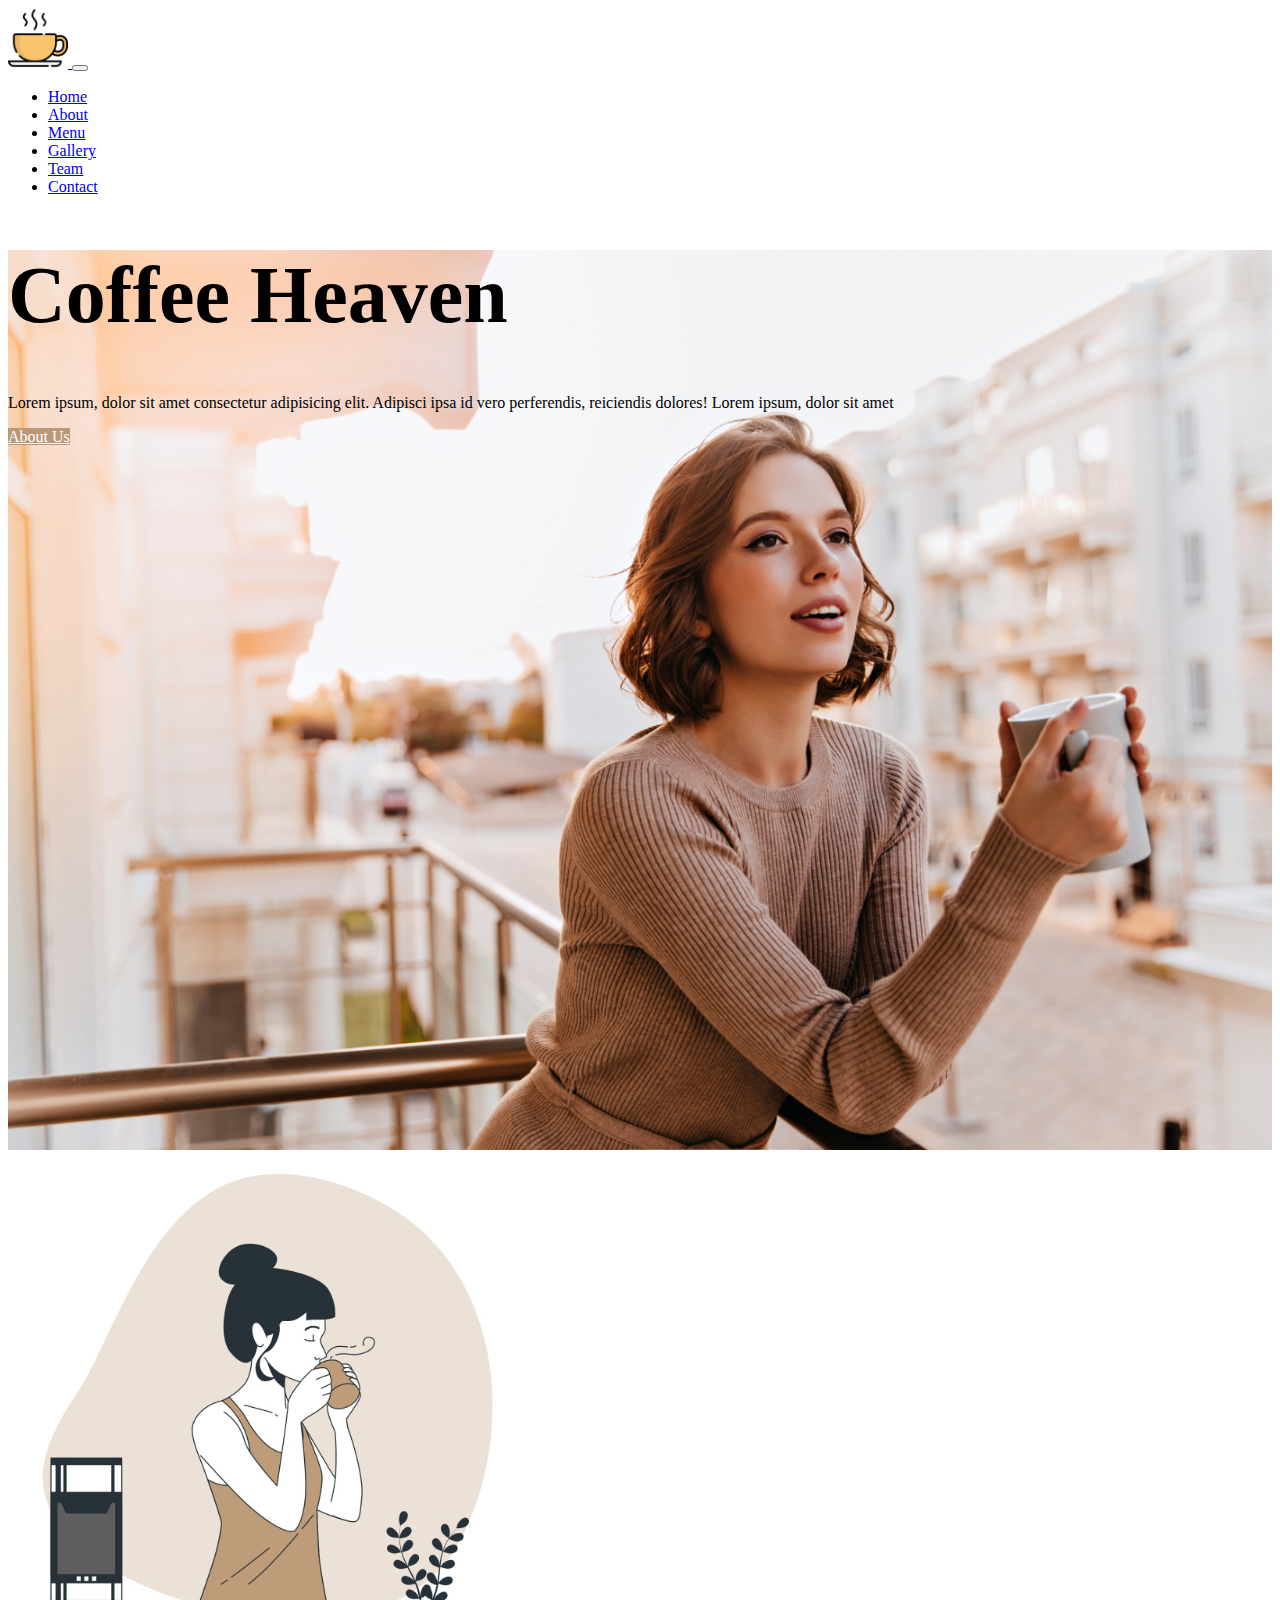
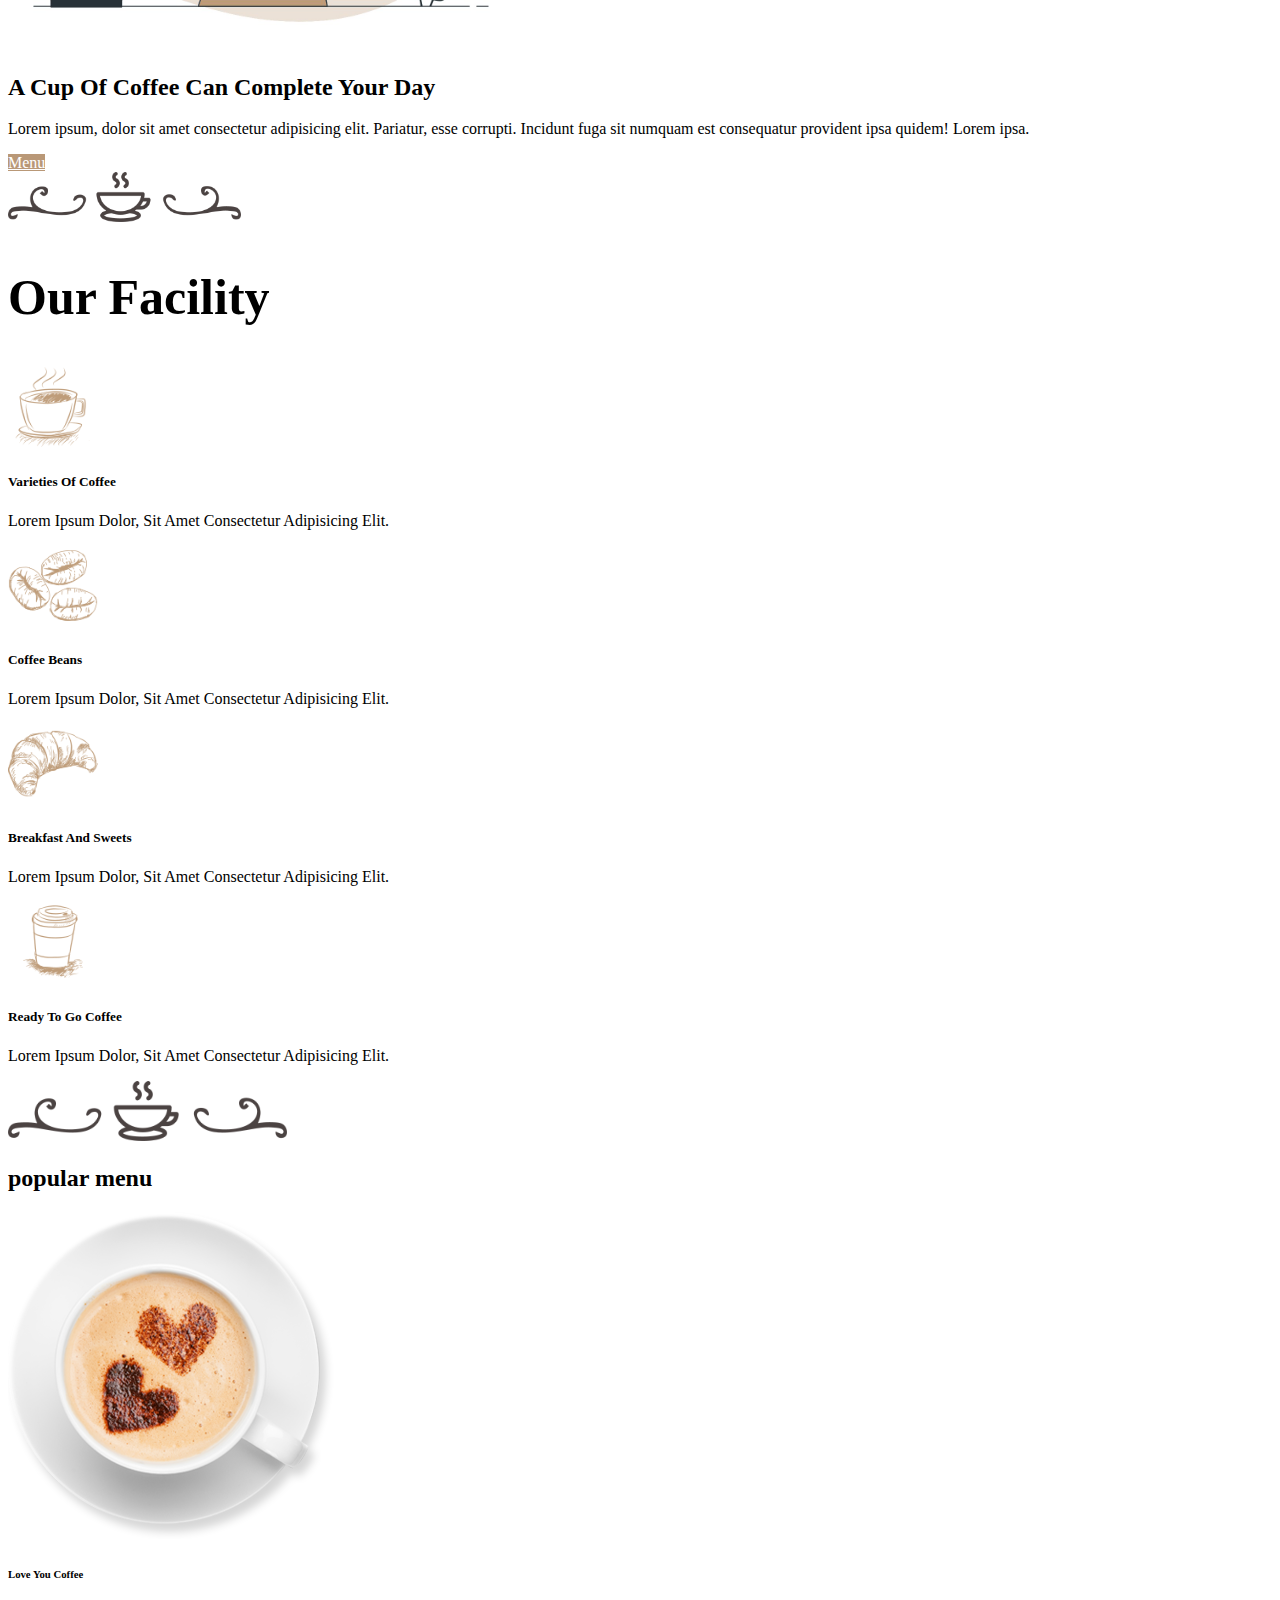
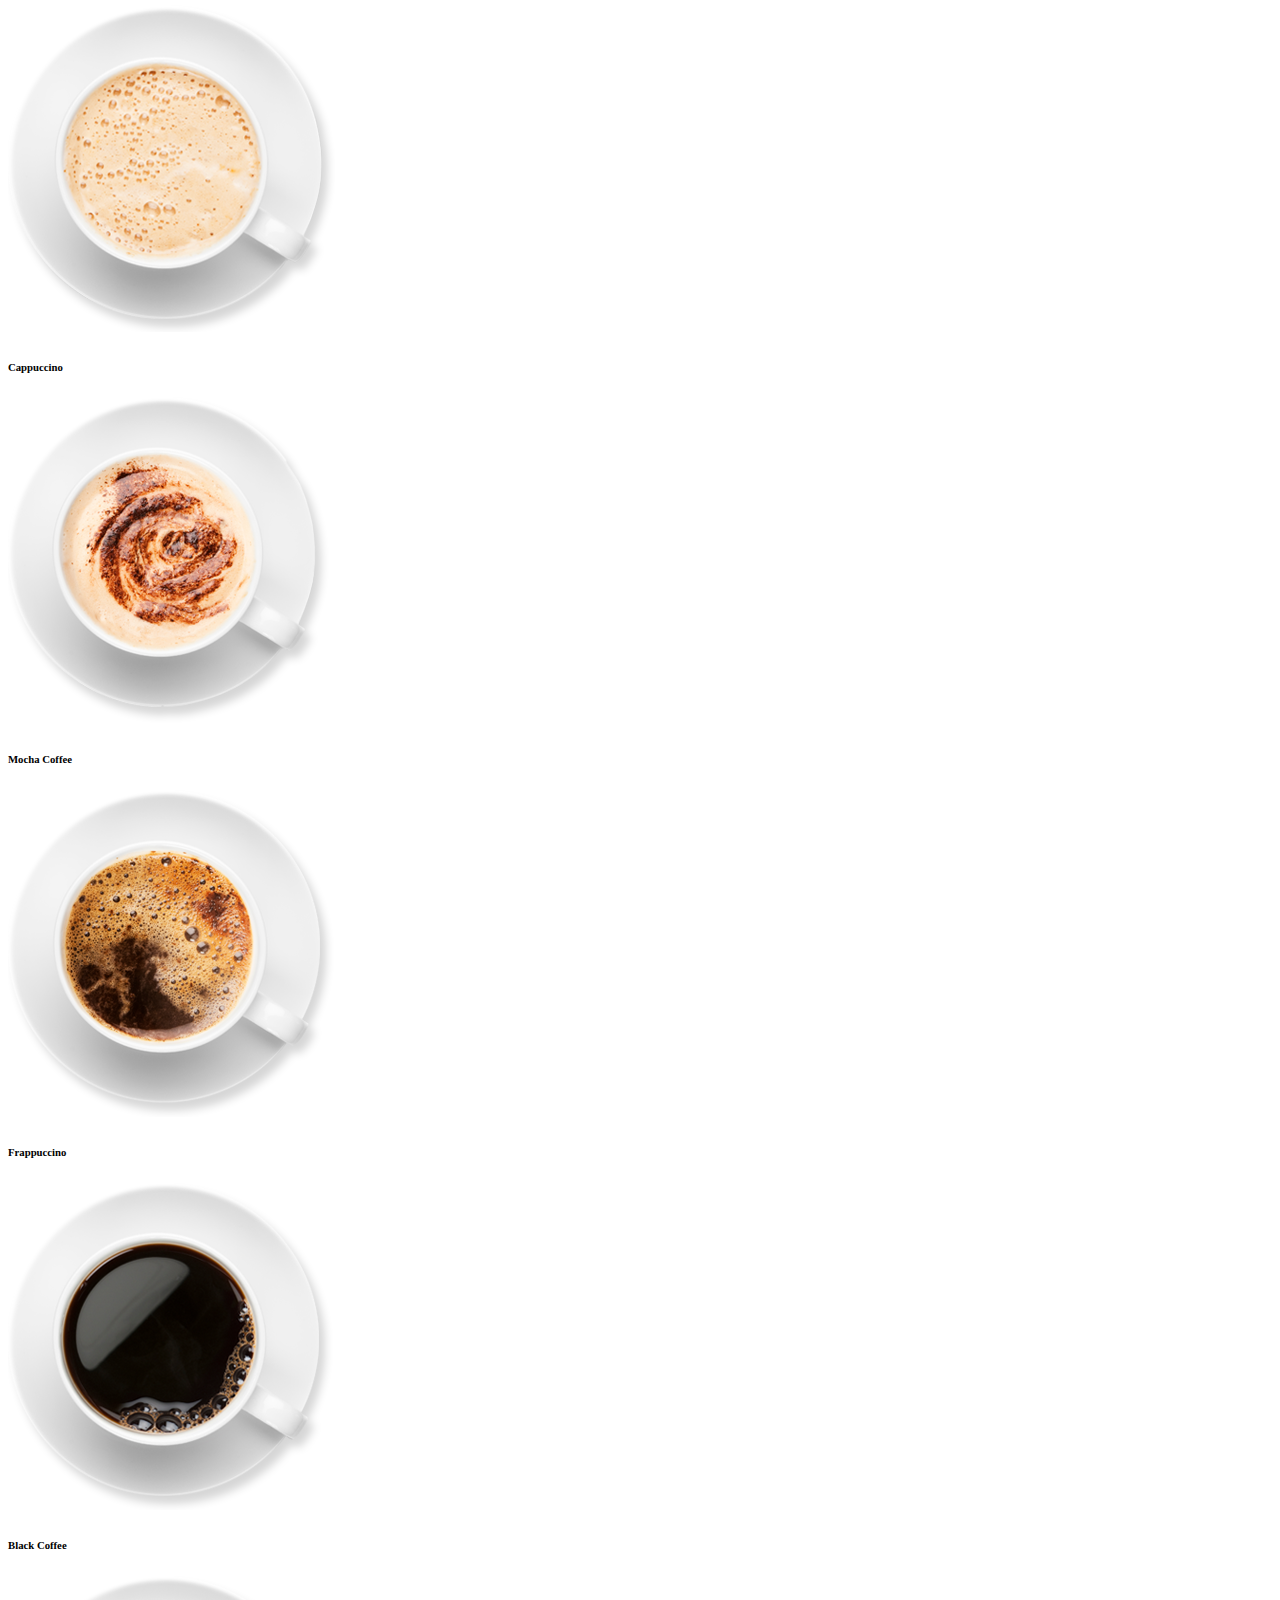
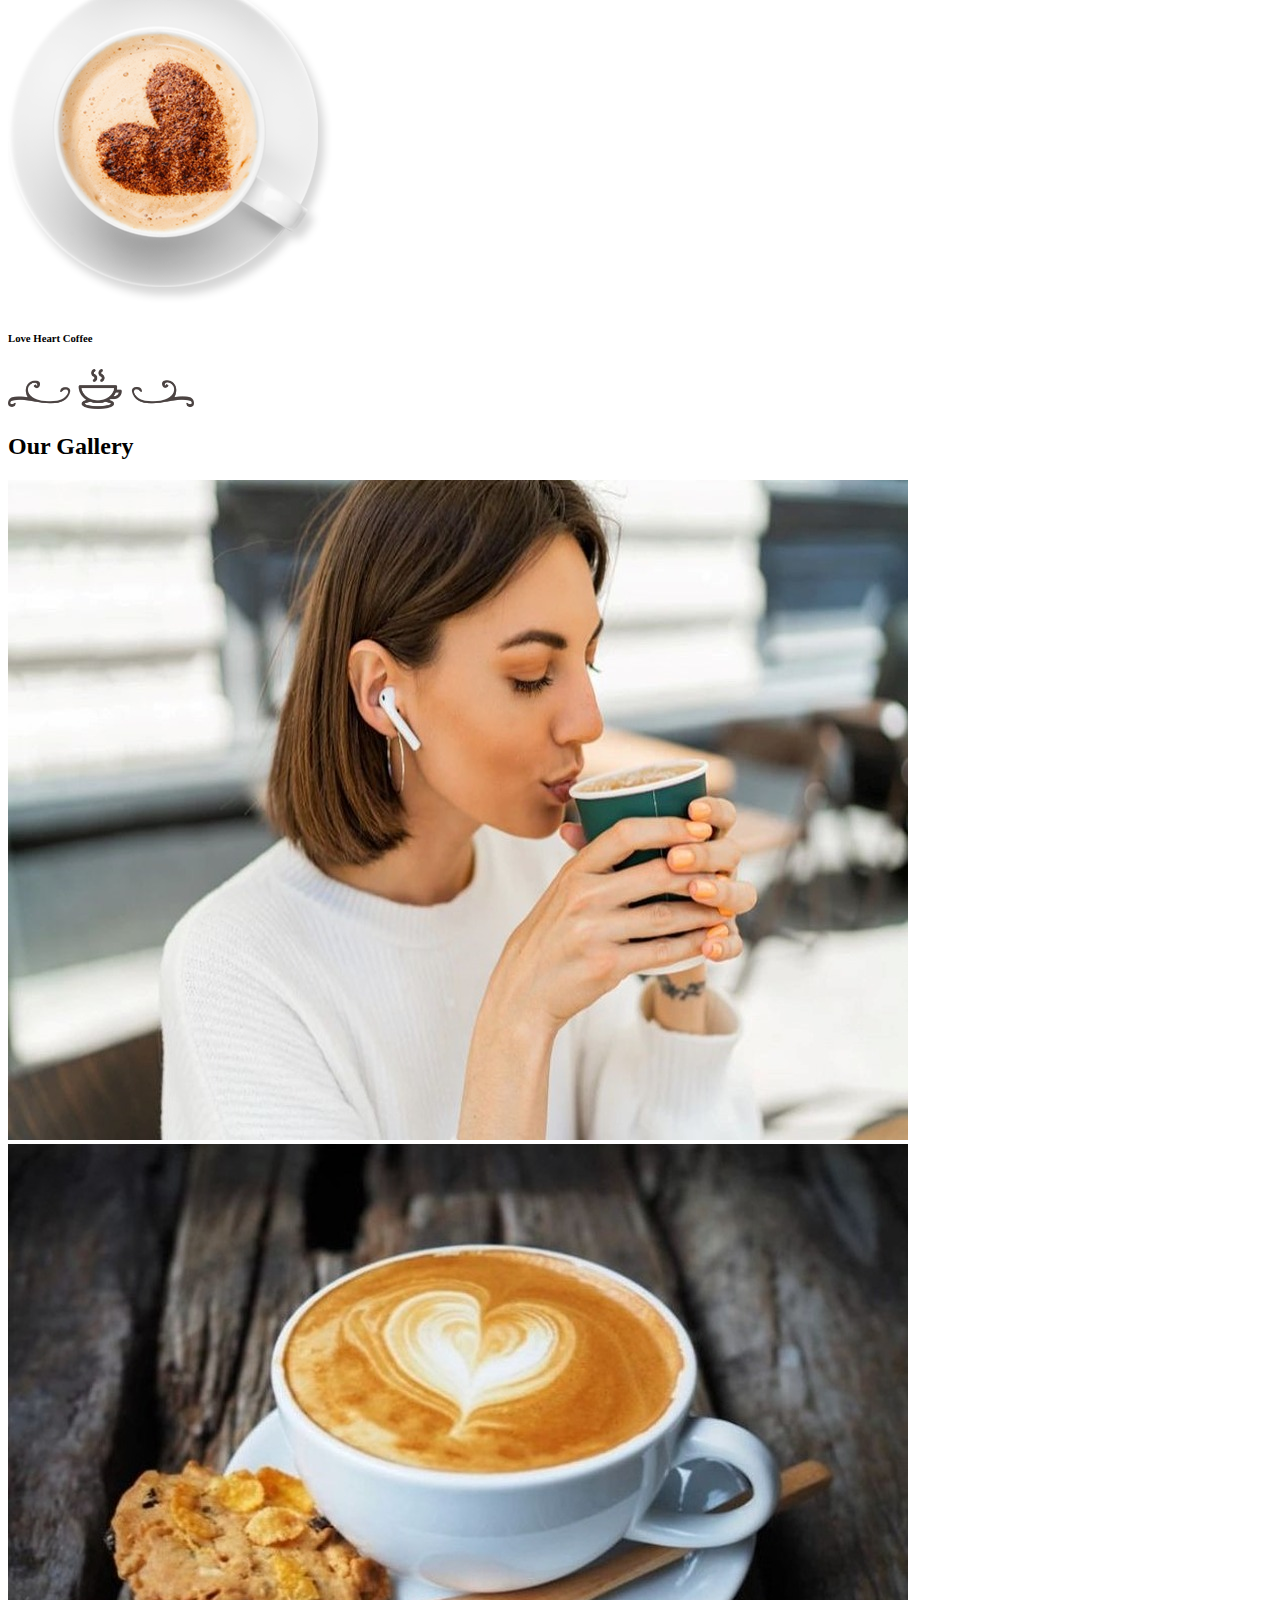
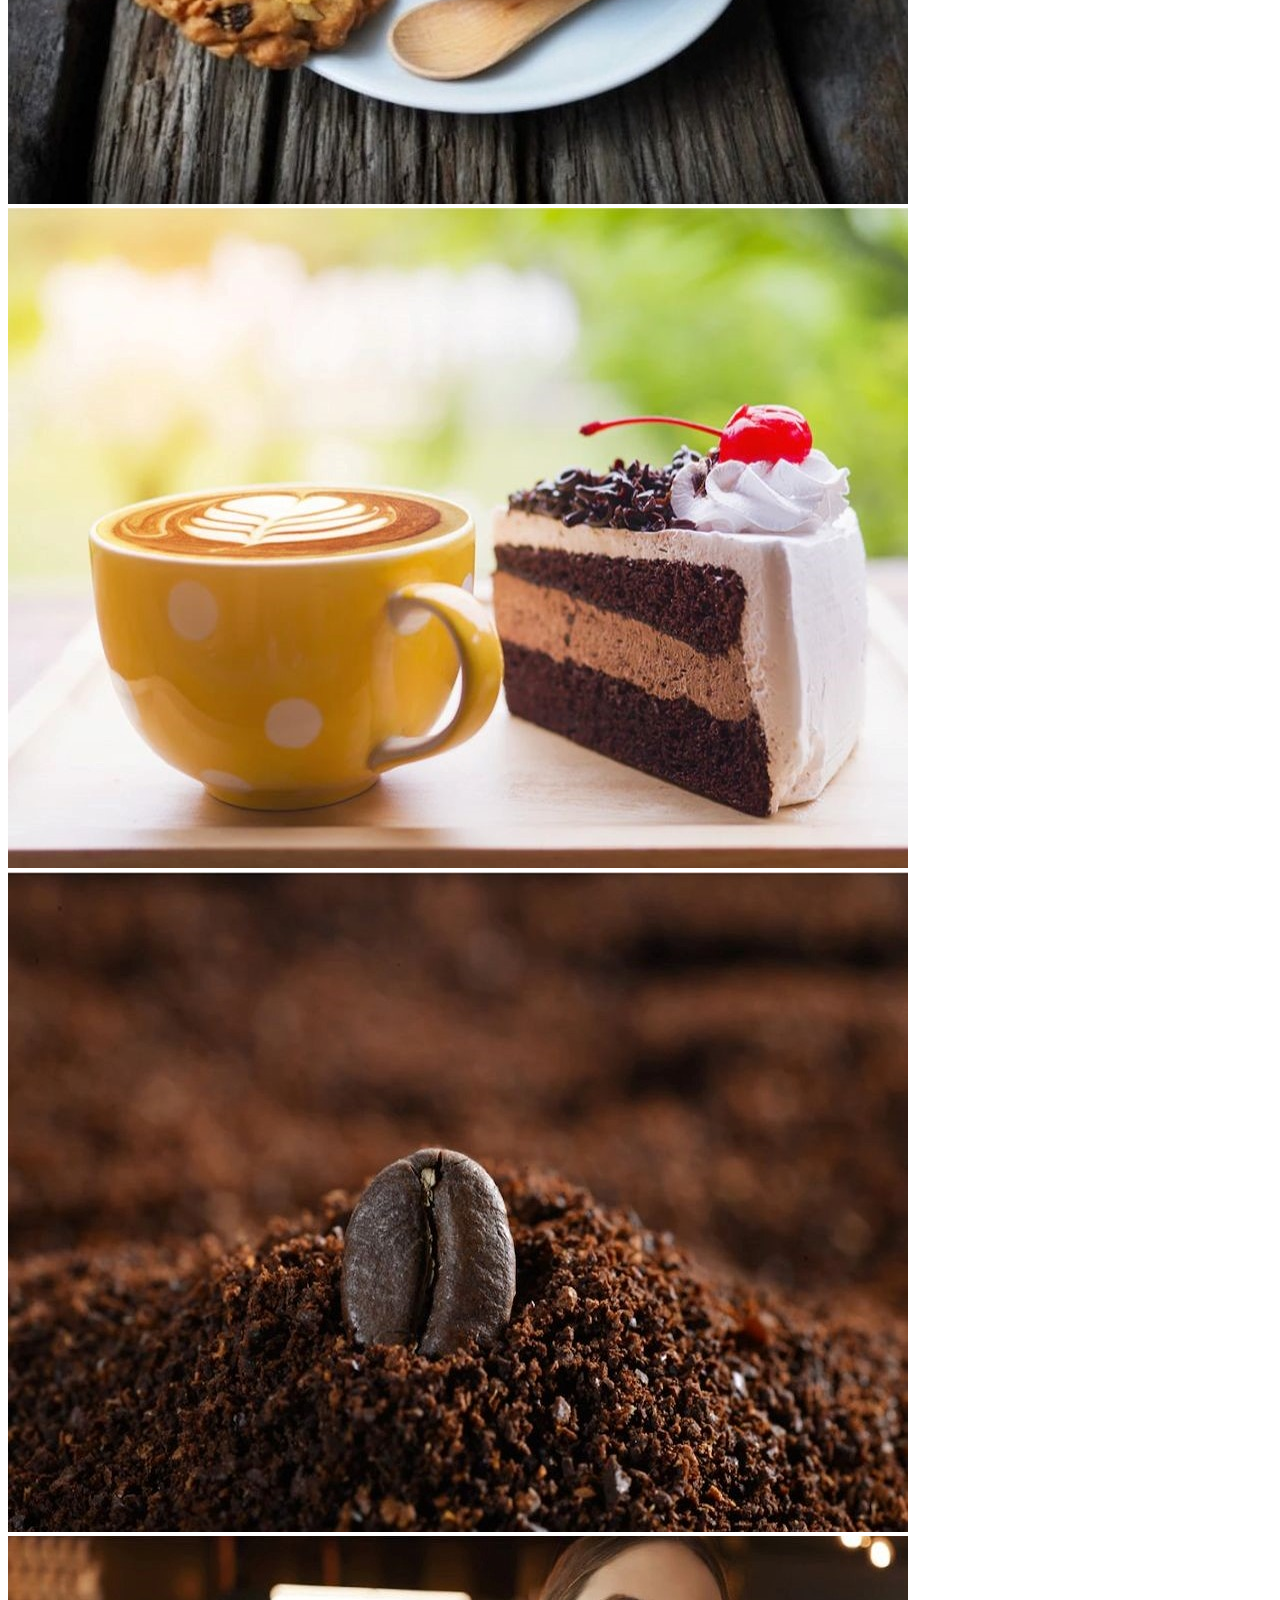
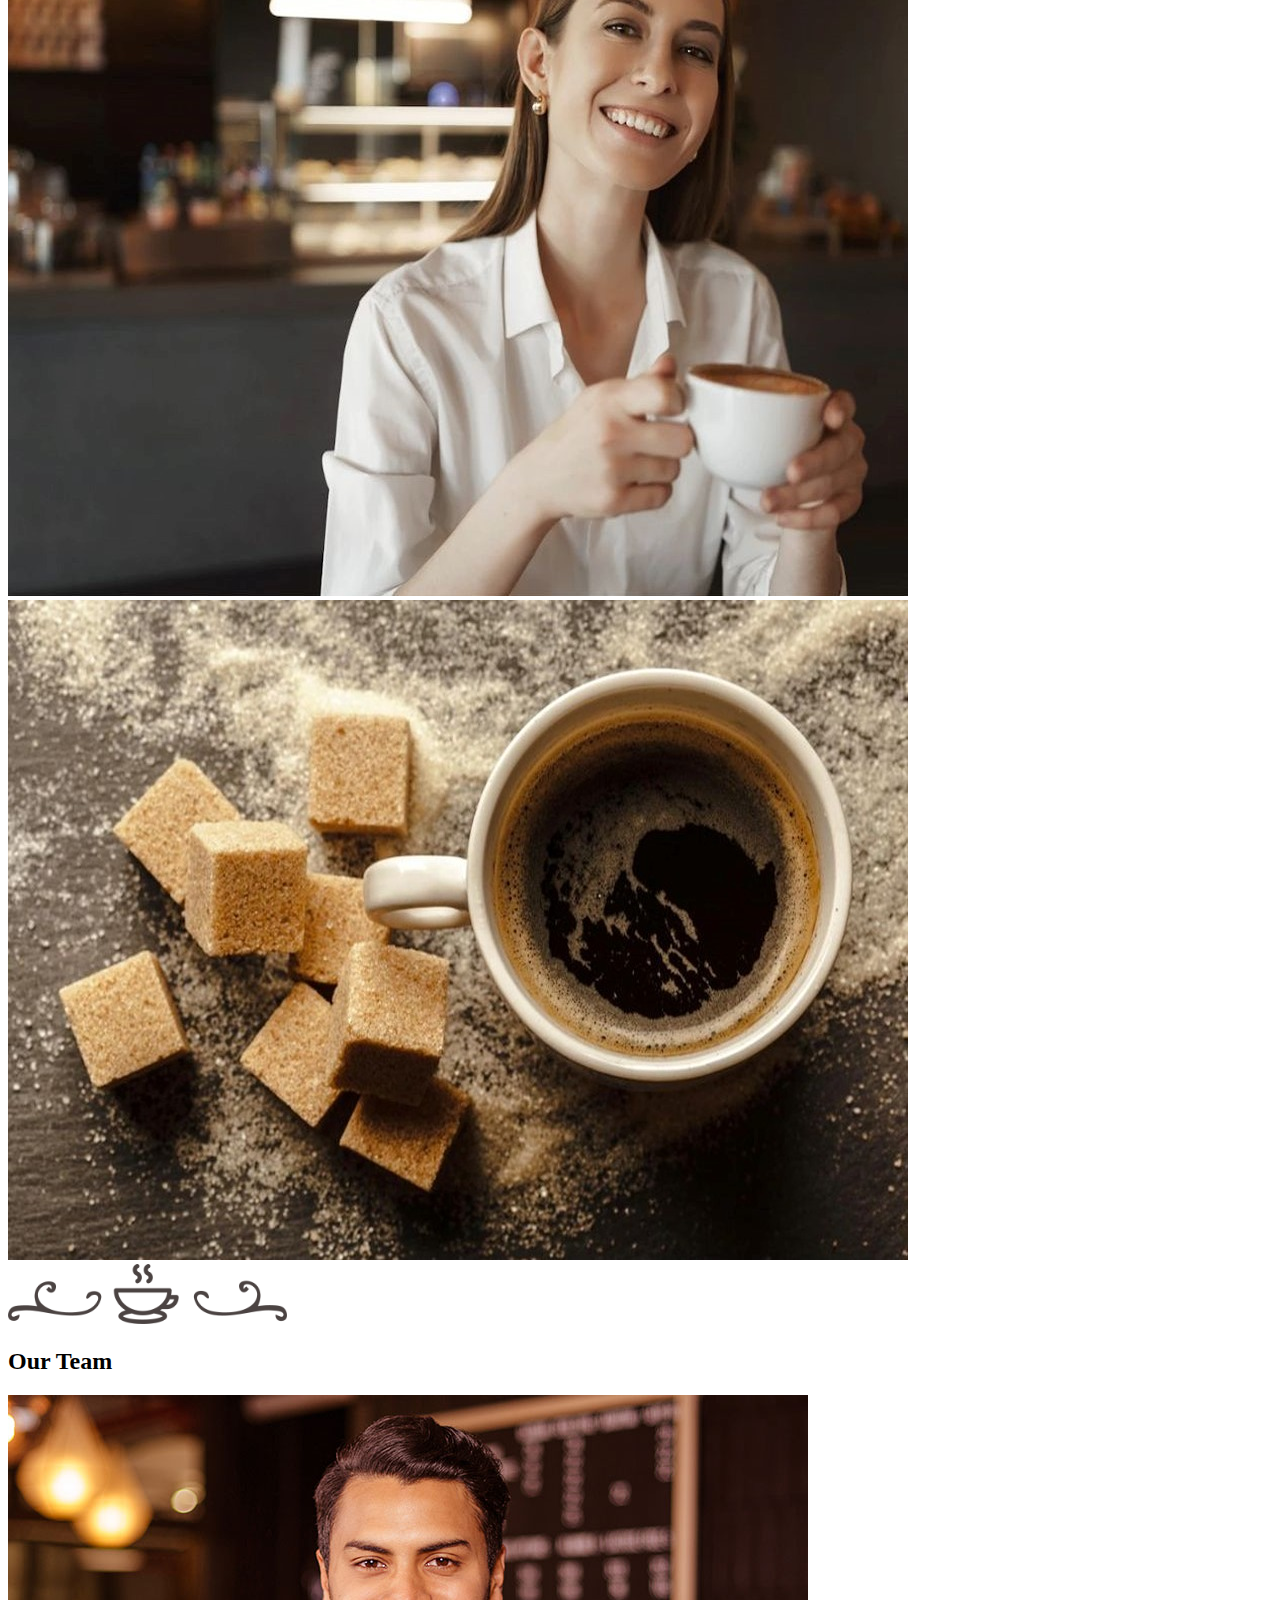
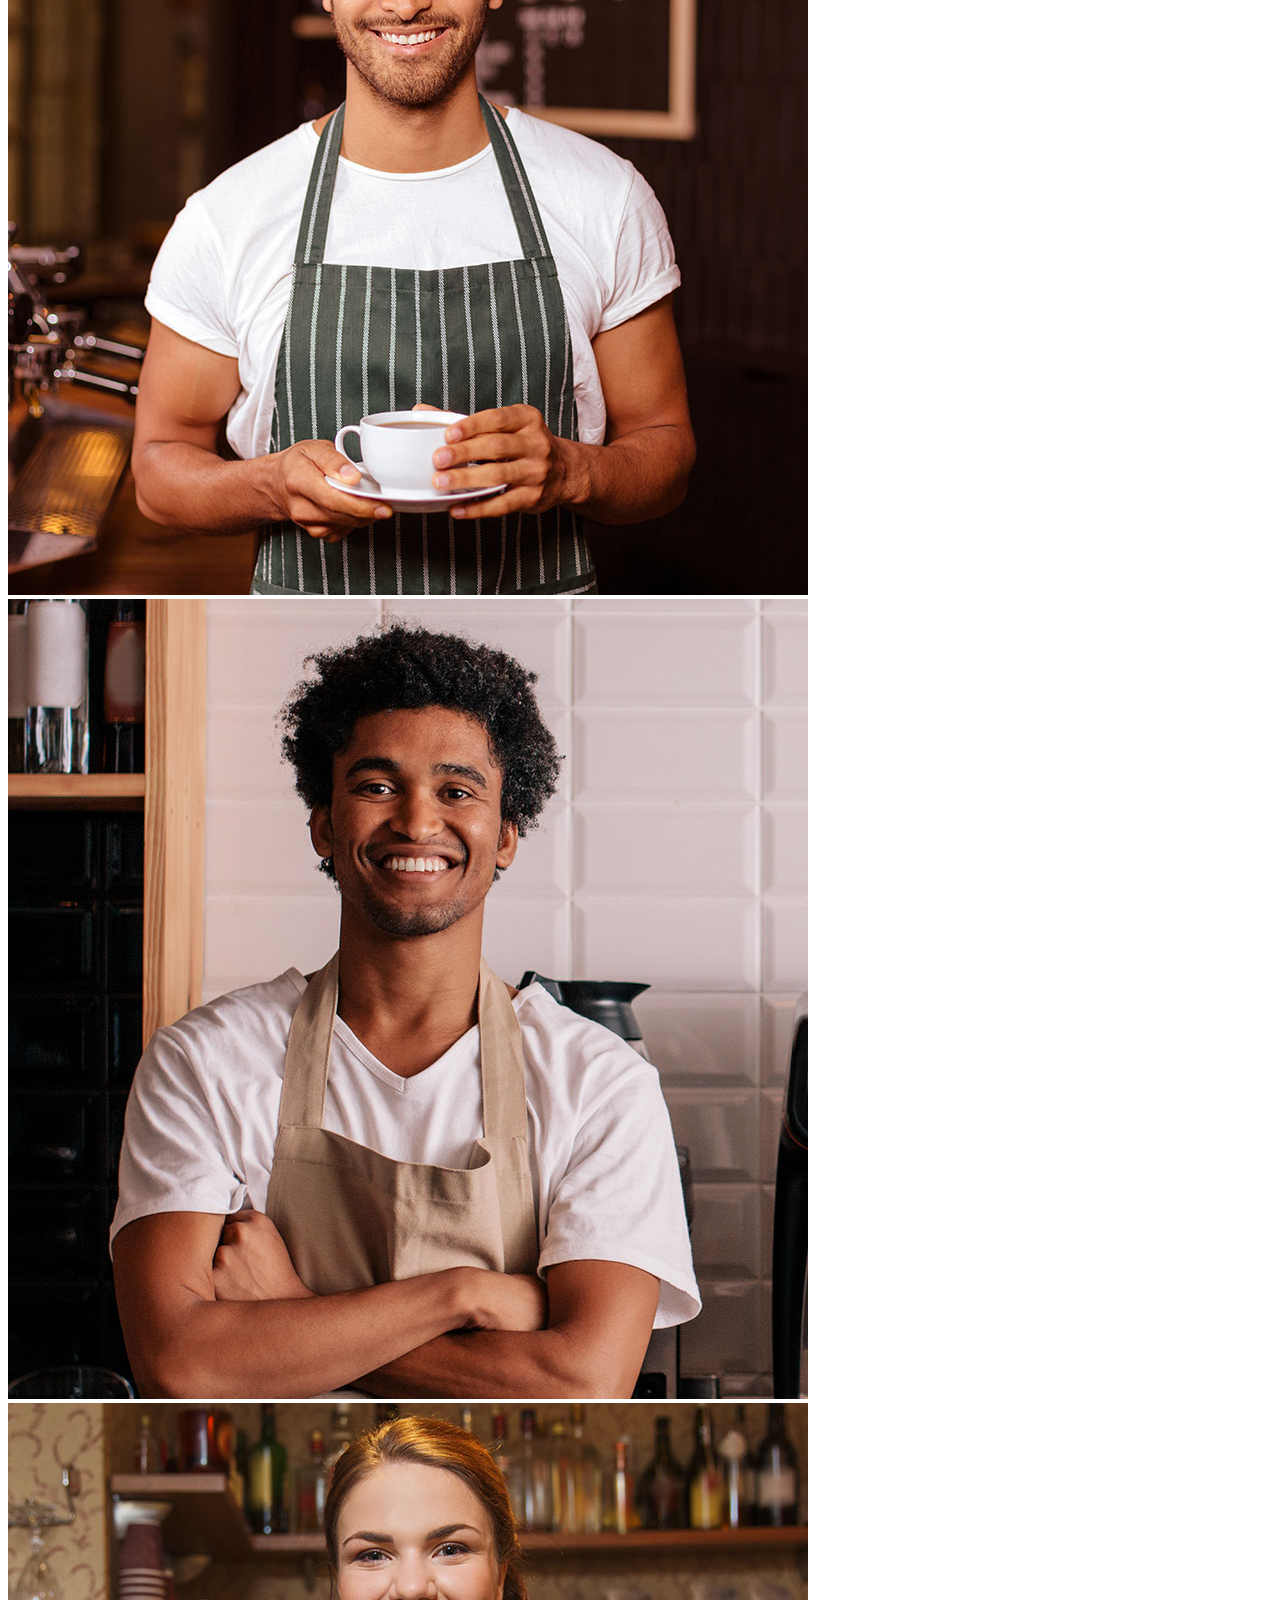
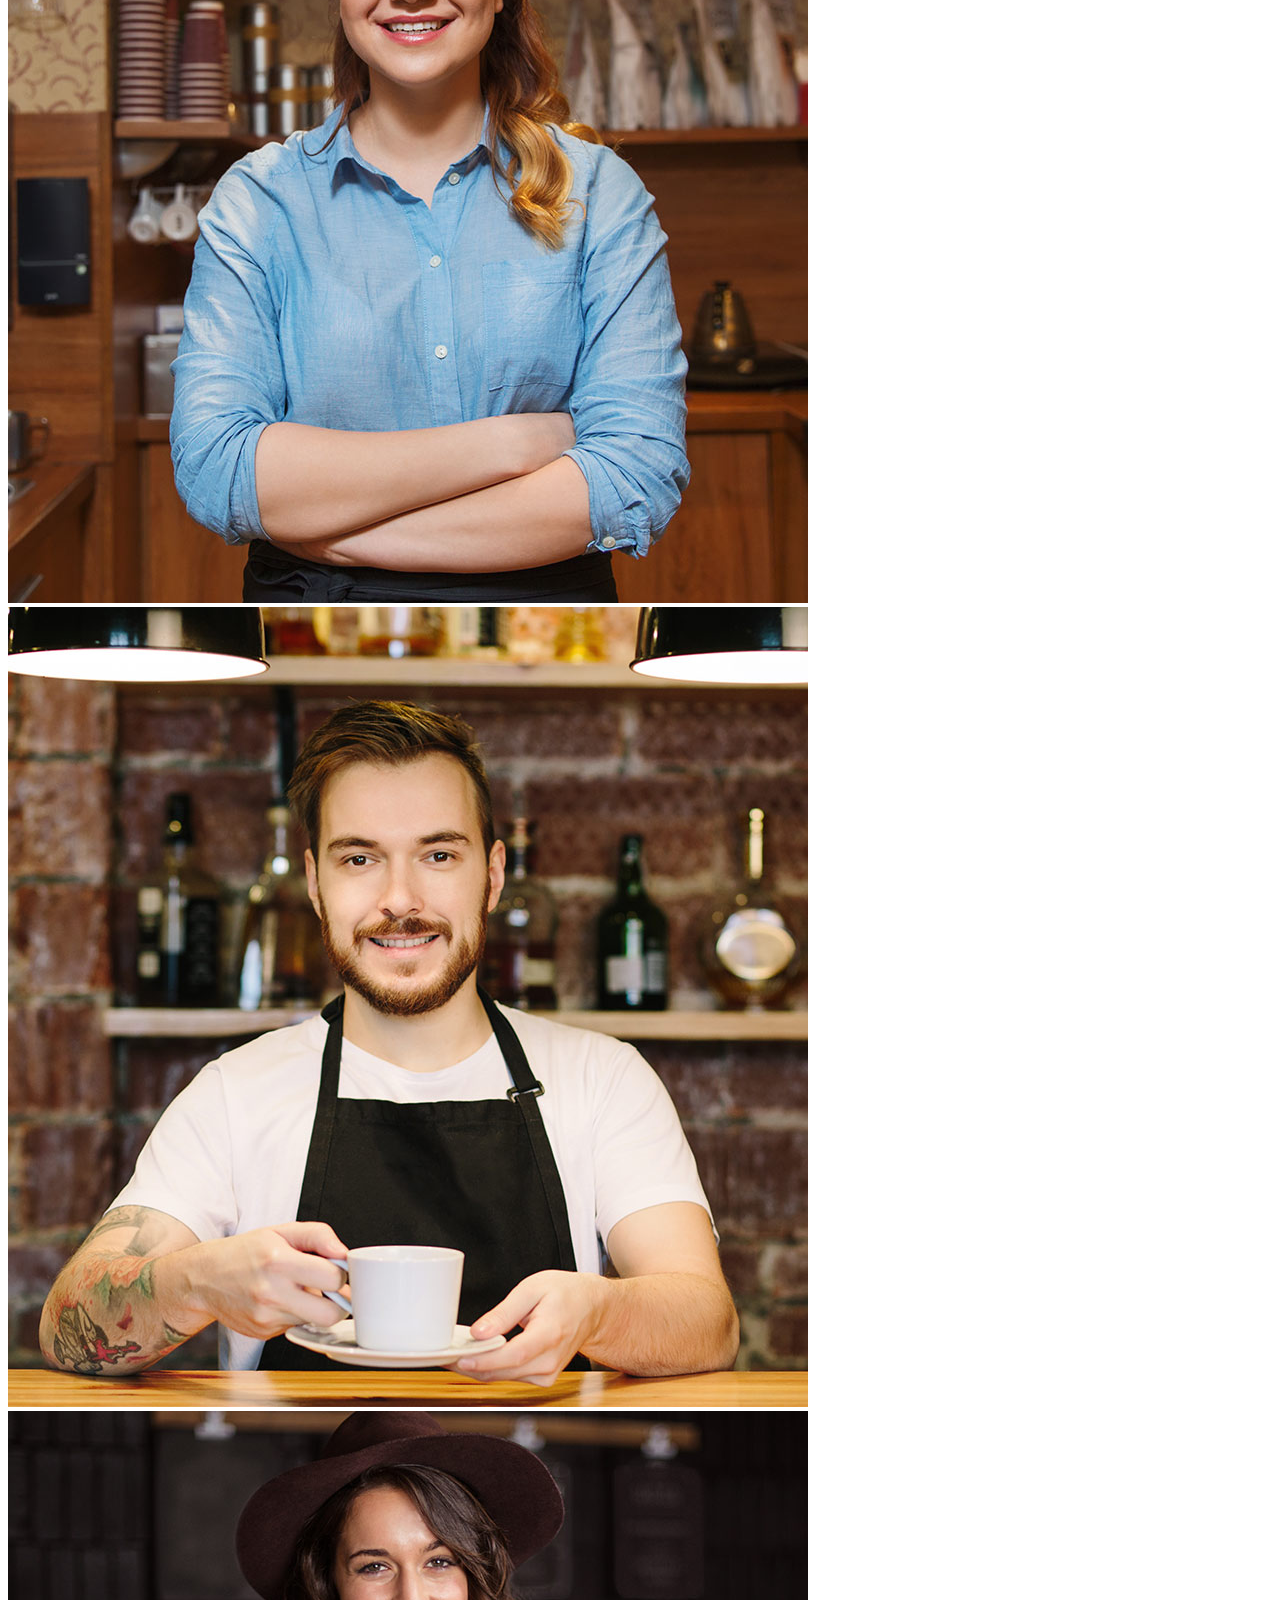
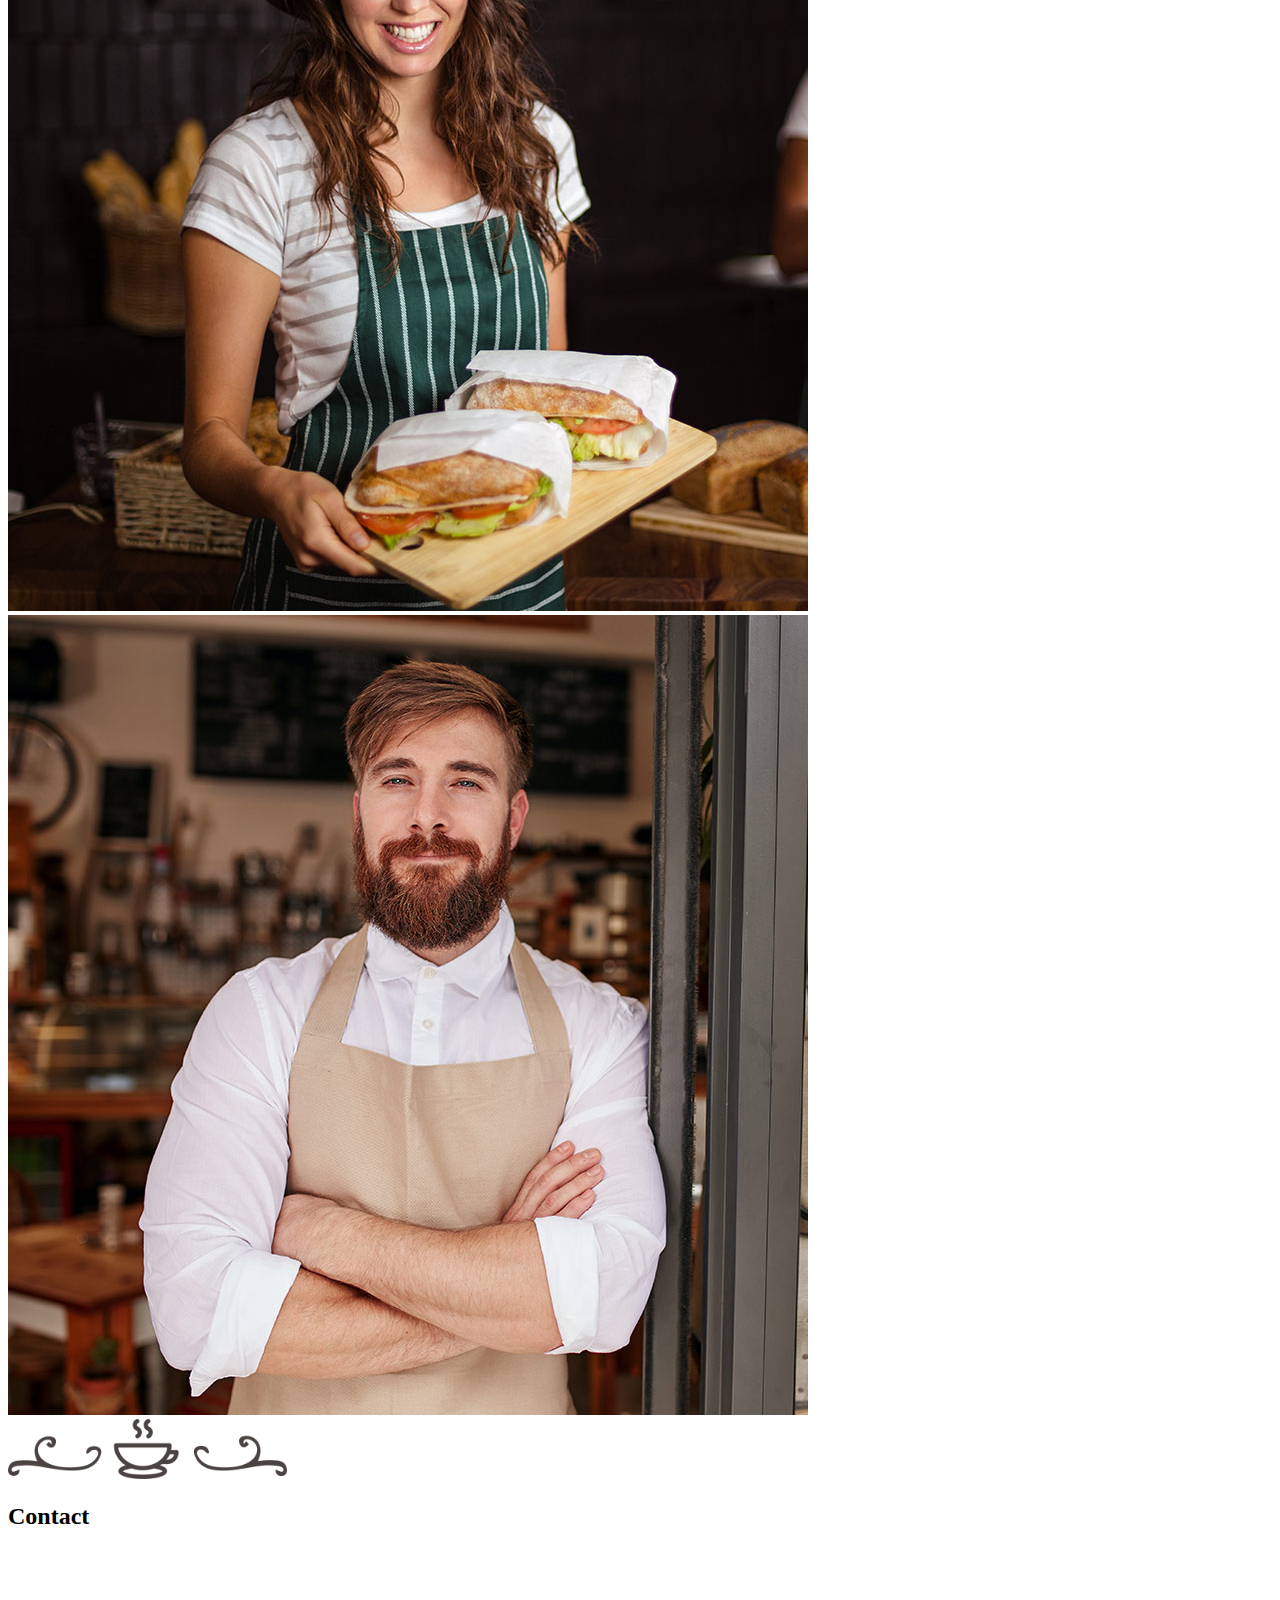
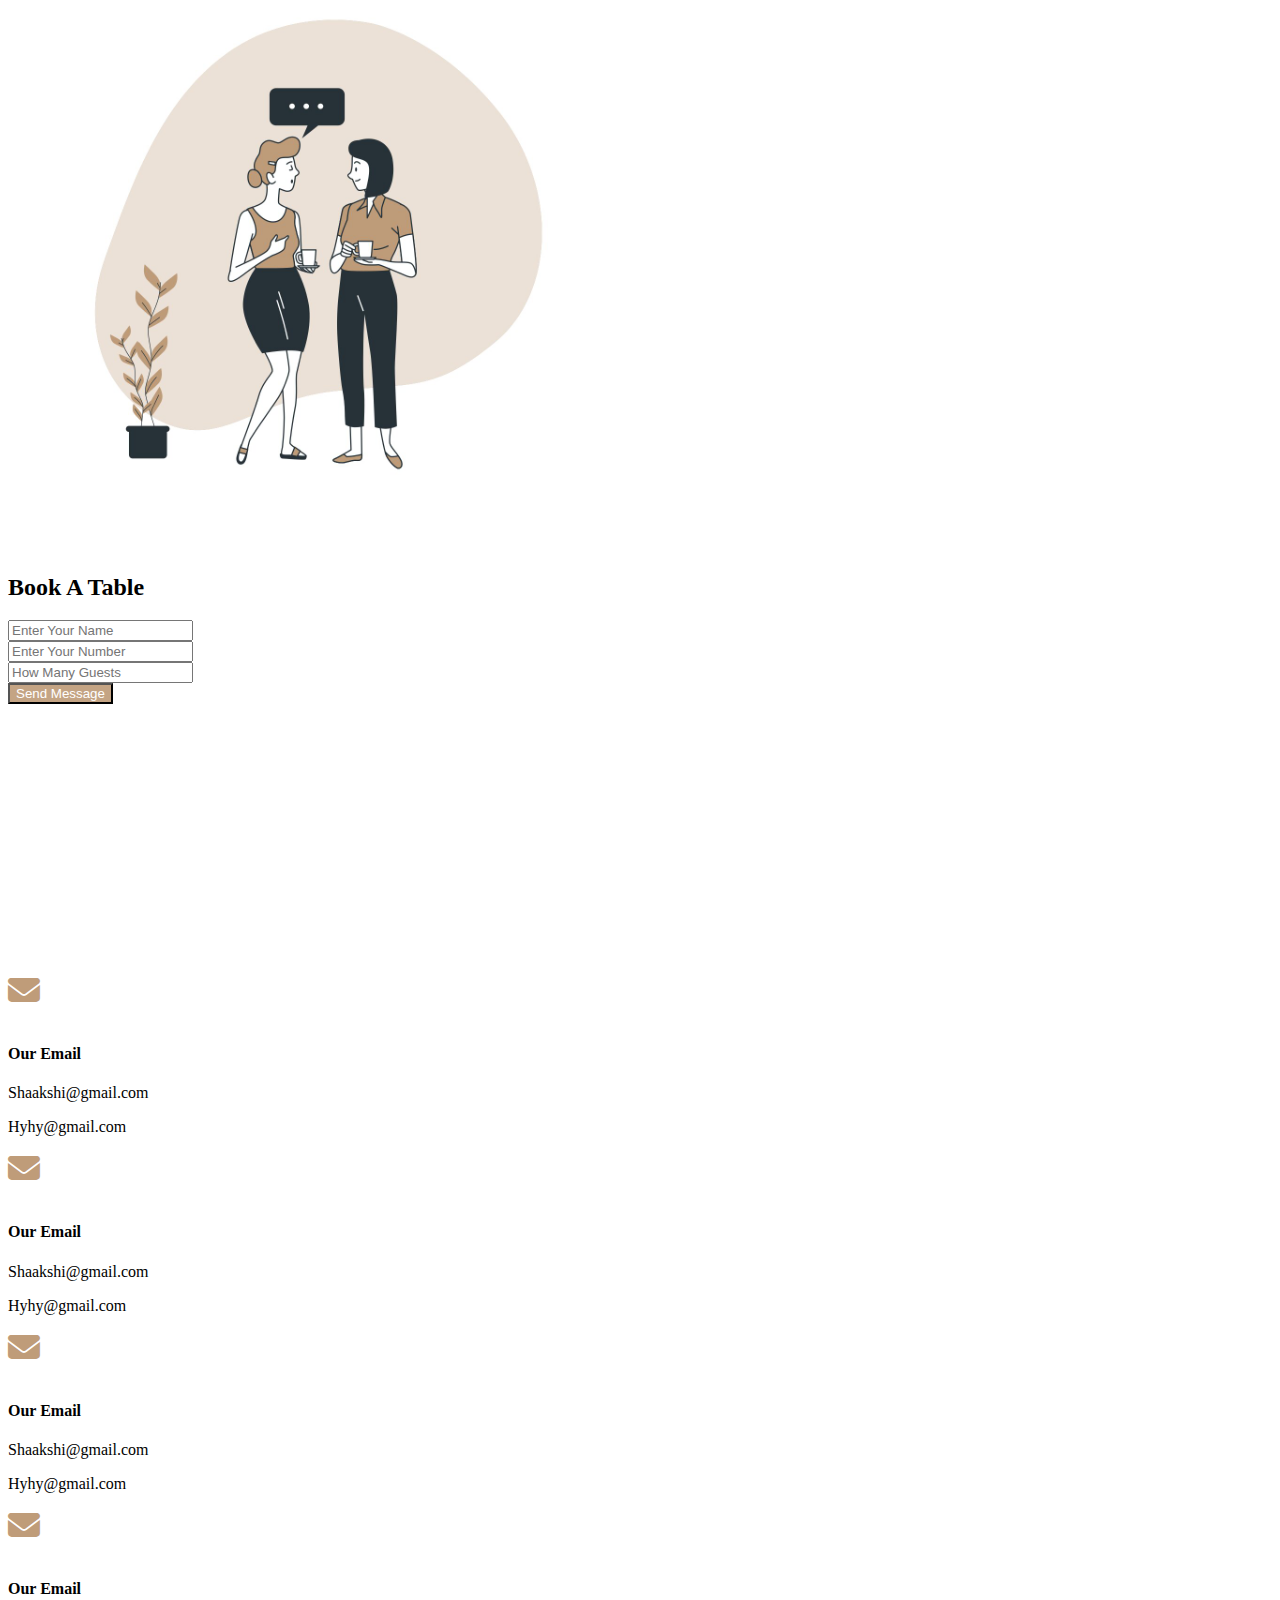
<file: index.html>
<!DOCTYPE html>
<html lang="en">

<head>
    <meta charset="UTF-8">
    <meta name="viewport" content="width=device-width, initial-scale=1.0">
    <!-- project title -->
    <title>coffee_shop using-bootstrap</title>
    <!-- favorite icon -->
    <link rel="shortcut icon" href="./assets/images/1.navimg.png" type="image/x-icon">
    <!-- bootstrap link -->
    <link href="https://cdn.jsdelivr.net/npm/bootstrap@5.3.7/dist/css/bootstrap.min.css" rel="stylesheet"
        integrity="sha384-LN+7fdVzj6u52u30Kp6M/trliBMCMKTyK833zpbD+pXdCLuTusPj697FH4R/5mcr" crossorigin="anonymous">
    <!-- css link -->
    <link rel="stylesheet" href="./style.css">
    <!-- cdn link -->
    <link rel="stylesheet" href="https://cdnjs.cloudflare.com/ajax/libs/font-awesome/6.7.2/css/all.min.css"
        integrity="sha512-Evv84Mr4kqVGRNSgIGL/F/aIDqQb7xQ2vcrdIwxfjThSH8CSR7PBEakCr51Ck+w+/U6swU2Im1vVX0SVk9ABhg=="
        crossorigin="anonymous" referrerpolicy="no-referrer" />

</head>

<body>
    <header> <!-- parentContainer -->
        <nav class="navbar navbar-expand-md bg-light py-2">
            <div class="container">

                <a class="navbar-brand fw-bold text-primary" href="#">
                    <img src="./assets/images/1.navimg.png" alt="cup" style="height: 60px;">
                </a>

                <button class="navbar-toggler" type="button" data-bs-toggle="collapse" data-bs-target="#navbarCollapse">
                    <span class="navbar-toggler-icon"></span>
                </button>

                <div class="collapse navbar-collapse justify-content-end" id="navbarCollapse">
                    <ul class="navbar-nav">
                        <li class="nav-item"><a class="nav-link text-dark" href="#">Home</a></li>
                        <li class="nav-item"><a class="nav-link text-dark" href="#">About</a></li>
                        <li class="nav-item"><a class="nav-link text-dark" href="#">Menu</a></li>
                        <li class="nav-item"><a class="nav-link text-dark" href="#">Gallery</a></li>
                        <li class="nav-item"><a class="nav-link text-dark" href="#">Team</a></li>
                        <li class="nav-item"><a class="nav-link text-dark" href="#">Contact</a></li>
                    </ul>
                </div>

            </div>
        </nav>

        <div class="hero-section">
            <div class="container">
                <div class="row align-items-center">
                    <div class="col-md-6 text-Black">
                        <h1 class="display-4 fw-bolder">Coffee Heaven</h1>
                        <p class="lead">Lorem ipsum, dolor sit amet consectetur adipisicing elit. Adipisci ipsa id
                            vero
                            perferendis, reiciendis dolores! Lorem ipsum, dolor sit amet</p>
                        <a href="#About" class="btn btn-primary px-4 py-2">About Us</a>
                    </div>
                </div>
            </div>
        </div>
    </header> <!-- parentContainer -->

    <main> <!-- parentContainer -->
        <section class="menu py-5">
            <div class="container">
                <div class="row align-items-center">

                    <!-- Left Column: Image -->
                    <div class="col-md-6 mb-4 mb-md-0 text-center">
                        <img src="./assets/images/3.menuimg.jpg" alt="Menu" class="img-fluid"
                            style="max-height: 500px;">
                    </div>

                    <!-- Right Column: Text -->
                    <div class="col-md-6">
                        <h2 class="fw-bold mb-3">A Cup Of Coffee Can Complete Your Day</h2>
                        <p class="text-muted mb-4">
                            Lorem ipsum, dolor sit amet consectetur adipisicing elit. Pariatur, esse corrupti.
                            Incidunt fuga sit numquam est consequatur provident ipsa quidem! Lorem ipsa.
                        </p>
                        <a href="#Menu" class="btn btn-primary px-4 py-2">Menu</a>
                    </div>
                </div>
            </div>
        </section>


        <section class="facility-section py-5">
            <div class="container">
                <div class="row mb-4 text-center">
                    <div class="col">
                        <img src="./assets/images/heading-img.jpg" alt="icon" class="mb-2">
                        <h2 class="section-title fw-bold">Our Facility</h2>
                    </div>
                </div>

                <div class="row text-center">
                    <!-- Facility 1 -->
                    <div class="col-md-3 col-sm-6 mb-4">
                        <img src="./assets/images/4.1.facility.png" alt="Varieties of Coffee" style="height: 80px;">
                        <h5 class="fw-semibold mt-3">Varieties Of Coffee</h5>
                        <p class="text-muted small">Lorem Ipsum Dolor, Sit Amet Consectetur Adipisicing Elit.</p>
                    </div>

                    <!-- Facility 2 -->
                    <div class="col-md-3 col-sm-6 mb-4">
                        <img src="./assets/images/4.2.png" alt="Coffee Beans" style="height: 80px;">
                        <h5 class="fw-semibold mt-3">Coffee Beans</h5>
                        <p class="text-muted small">Lorem Ipsum Dolor, Sit Amet Consectetur Adipisicing Elit.</p>
                    </div>

                    <!-- Facility 3 -->
                    <div class="col-md-3 col-sm-6 mb-4">
                        <img src="./assets/images/4.3.png" alt="Breakfast" style="height: 80px;">
                        <h5 class="fw-semibold mt-3">Breakfast And Sweets</h5>
                        <p class="text-muted small">Lorem Ipsum Dolor, Sit Amet Consectetur Adipisicing Elit.</p>
                    </div>

                    <!-- Facility 4 -->
                    <div class="col-md-3 col-sm-6 mb-4">
                        <img src="./assets/images/4.4.png" alt="Ready Coffee" style="height: 80px;">
                        <h5 class="fw-semibold mt-3">Ready To Go Coffee</h5>
                        <p class="text-muted small">Lorem Ipsum Dolor, Sit Amet Consectetur Adipisicing Elit.</p>
                    </div>
                </div>
            </div>
        </section>

        <section class="Popular Menu">
            <div class="container">
                <div class="row mb-4 text-center">
                    <div class="col">
                        <img src="./assets/images/heading-img.jpg" alt="Contact" style="height: 60px;" class="mb-3">
                        <h2 class="fw-bold">popular menu</h2>
                    </div>
                </div>
                <div class="container my-5">
                    <div class="row text-center g-4">
                        <div class="col-6 col-md-4 col-lg-4">
                            <img src="./assets/images/5.1.popular.png" alt="f" class="img-fluid">
                            <h6 class="mt-2">Love You Coffee</h6>
                        </div>
                        <div class="col-6 col-md-4 col-lg-4">
                            <img src="./assets/images/5.2.png" alt="n" class="img-fluid">
                            <h6 class="mt-2">Cappuccino</h6>
                        </div>
                        <div class="col-6 col-md-4 col-lg-4">
                            <img src="./assets/images/5.3.png" alt="c" class="img-fluid">
                            <h6 class="mt-2">Mocha Coffee</h6>
                        </div>
                        <div class="col-6 col-md-4 col-lg-4">
                            <img src="./assets/images/5.4.png" alt="k" class="img-fluid">
                            <h6 class="mt-2">Frappuccino</h6>
                        </div>
                        <div class="col-6 col-md-4 col-lg-4">
                            <img src="./assets/images/5.5.png" alt="v" class="img-fluid">
                            <h6 class="mt-2">Black Coffee</h6>
                        </div>
                        <div class="col-6 col-md-4 col-lg-4">
                            <img src="./assets/images/5.6.png" alt="h" class="img-fluid">
                            <h6 class="mt-2">Love Heart Coffee</h6>
                        </div>
                    </div>
                </div>
                <div></div>
        </section>

        <section class="gallery py-5">
            <div class="container">
                <!-- Section Heading -->
                <div class="row mb-4 text-center">
                    <div class="col">
                        <img src="./assets/images/heading-img.jpg" alt="Contact" style="height: 40px;" class="mb-3">
                        <h2 class="fw-bold">Our Gallery</h2>
                    </div>
                </div>

                <!-- Gallery Images -->
                <div class="row g-3 text-center">
                    <div class="col-md-4">
                        <img src="./assets/images/6.1.gallery.jpg" alt="Gallery 1" class="img-fluid rounded">
                    </div>
                    <div class="col-md-4">
                        <img src="./assets/images/6.2.jpg" alt="Gallery 2" class="img-fluid rounded">
                    </div>
                    <div class="col-md-4">
                        <img src="./assets/images/6.3.jpg" alt="Gallery 3" class="img-fluid rounded">
                    </div>
                    <div class="col-md-4">
                        <img src="./assets/images/6.4.jpg" alt="Gallery 4" class="img-fluid rounded">
                    </div>
                    <div class="col-md-4">
                        <img src="./assets/images/6.5.jpg" alt="Gallery 5" class="img-fluid rounded">
                    </div>
                    <div class="col-md-4">
                        <img src="./assets/images/6.6.jpg" alt="Gallery 6" class="img-fluid rounded">
                    </div>
                </div>
            </div>
        </section>

        <section class="team py-5 bg-light">
            <div class="container">

                <div class="row mb-5 text-center">
                    <div class="col">
                        <img src="./assets/images/heading-img.jpg" alt="Team Icon" style="height: 60px;" class="mb-3">
                        <h2 class="fw-bold">Our Team</h2>
                    </div>
                </div>

                <div class="row g-4 text-center">
                    <div class="col-6 col-md-4">
                        <img src="./assets/images/7.1.team.jpg" class="img-fluid rounded" alt="Team 1">
                    </div>
                    <div class="col-6 col-md-4">
                        <img src="./assets/images/7.2.jpg" class="img-fluid rounded" alt="Team 2">
                    </div>
                    <div class="col-6 col-md-4">
                        <img src="./assets/images/7.3.jpg" class="img-fluid rounded" alt="Team 3">
                    </div>
                    <div class="col-6 col-md-4">
                        <img src="./assets/images/7.4.jpg" class="img-fluid rounded" alt="Team 4">
                    </div>
                    <div class="col-6 col-md-4">
                        <img src="./assets/images/7.5.jpg" class="img-fluid rounded" alt="Team 5">
                    </div>
                    <div class="col-6 col-md-4">
                        <img src="./assets/images/7.6.jpg" class="img-fluid rounded" alt="Team 6">
                    </div>
                </div>
            </div>
        </section>


    </main> <!-- parentContainer -->

    <footer class="bg-light py-5">
        <div class="container">

            <!-- Section Title -->
            <div class="row mb-4 text-center">
                <div class="col">
                    <img src="./assets/images/heading-img.jpg" alt="Contact" style="height: 60px;" class="mb-3">
                    <h2 class="fw-bold">Contact</h2>
                </div>
            </div>

            <!-- Image + Form Row -->
            <div class="row align-items-center">

                <!-- Left: Contact Image -->
                <div class="col-md-6 mb-4 mb-md-0 text-center">
                    <img src="./assets/images/contact-img (1).jpg" alt="Contact" class="img-fluid"
                        style="max-height: 600px;">
                </div>

                <!-- Right: Booking Form -->
                <div class="col-md-6">
                    <div class="border border-dark p-4 rounded" style="height: 400px;">
                        <h2 class="text-center mb-4">Book A Table</h2>
                        <form>
                            <div class="mb-3">
                                <input type="text" class="form-control" placeholder="Enter Your Name">
                            </div>
                            <div class="mb-3">
                                <input type="tel" class="form-control" placeholder="Enter Your Number">
                            </div>
                            <div class="mb-3">
                                <input type="number" class="form-control" placeholder="How Many Guests">
                            </div>
                            <div class="text-center">
                                <button type="submit" class="btn" style="background-color: #c4a484; color: white;">Send
                                    Message</button>
                            </div>
                        </form>
                    </div>
                </div>
            </div>
        </div>

        <div class="contact_icon py-5">
            <div class="container">
                <div class="row text-center g-4">
                    <!-- Contact Item 1 -->
                    <div class="col-md-3 col-sm-6">
                        <i class="fa-solid fa-envelope fa-2x mb-2" style="color: #bf9c79;"></i>
                        <h4>Our Email</h4>
                        <p>Shaakshi@gmail.com</p>
                        <p>Hyhy@gmail.com</p>
                    </div>

                    <!-- Contact Item 2 -->
                    <div class="col-md-3 col-sm-6">
                        <i class="fa-solid fa-envelope fa-2x mb-2" style="color: #bf9c79;"></i>
                        <h4>Our Email</h4>
                        <p>Shaakshi@gmail.com</p>
                        <p>Hyhy@gmail.com</p>
                    </div>

                    <!-- Contact Item 3 -->
                    <div class="col-md-3 col-sm-6">
                        <i class="fa-solid fa-envelope fa-2x mb-2" style="color: #bf9c79;"></i>
                        <h4>Our Email</h4>
                        <p>Shaakshi@gmail.com</p>
                        <p>Hyhy@gmail.com</p>
                    </div>

                    <!-- Contact Item 4 -->
                    <div class="col-md-3 col-sm-6">
                        <i class="fa-solid fa-envelope fa-2x mb-2" style="color: #bf9c79;"></i>
                        <h4>Our Email</h4>
                        <p>Shaakshi@gmail.com</p>
                        <p>Hyhy@gmail.com</p>
                    </div>
                </div>
            </div>

            <div class="text-center border-top pt-3 pb-2 small text-muted">
                © Copyright @ 2022 By Mr. Web Designer | All Rights Reserved
            </div>
    </footer> <!-- parentContainer -->
    <script src="https://cdn.jsdelivr.net/npm/bootstrap@5.3.7/dist/js/bootstrap.bundle.min.js"
        integrity="sha384-ndDqU0Gzau9qJ1lfW4pNLlhNTkCfHzAVBReH9diLvGRem5+R9g2FzA8ZGN954O5Q"
        crossorigin="anonymous"></script>
</body>

</html>
</file>
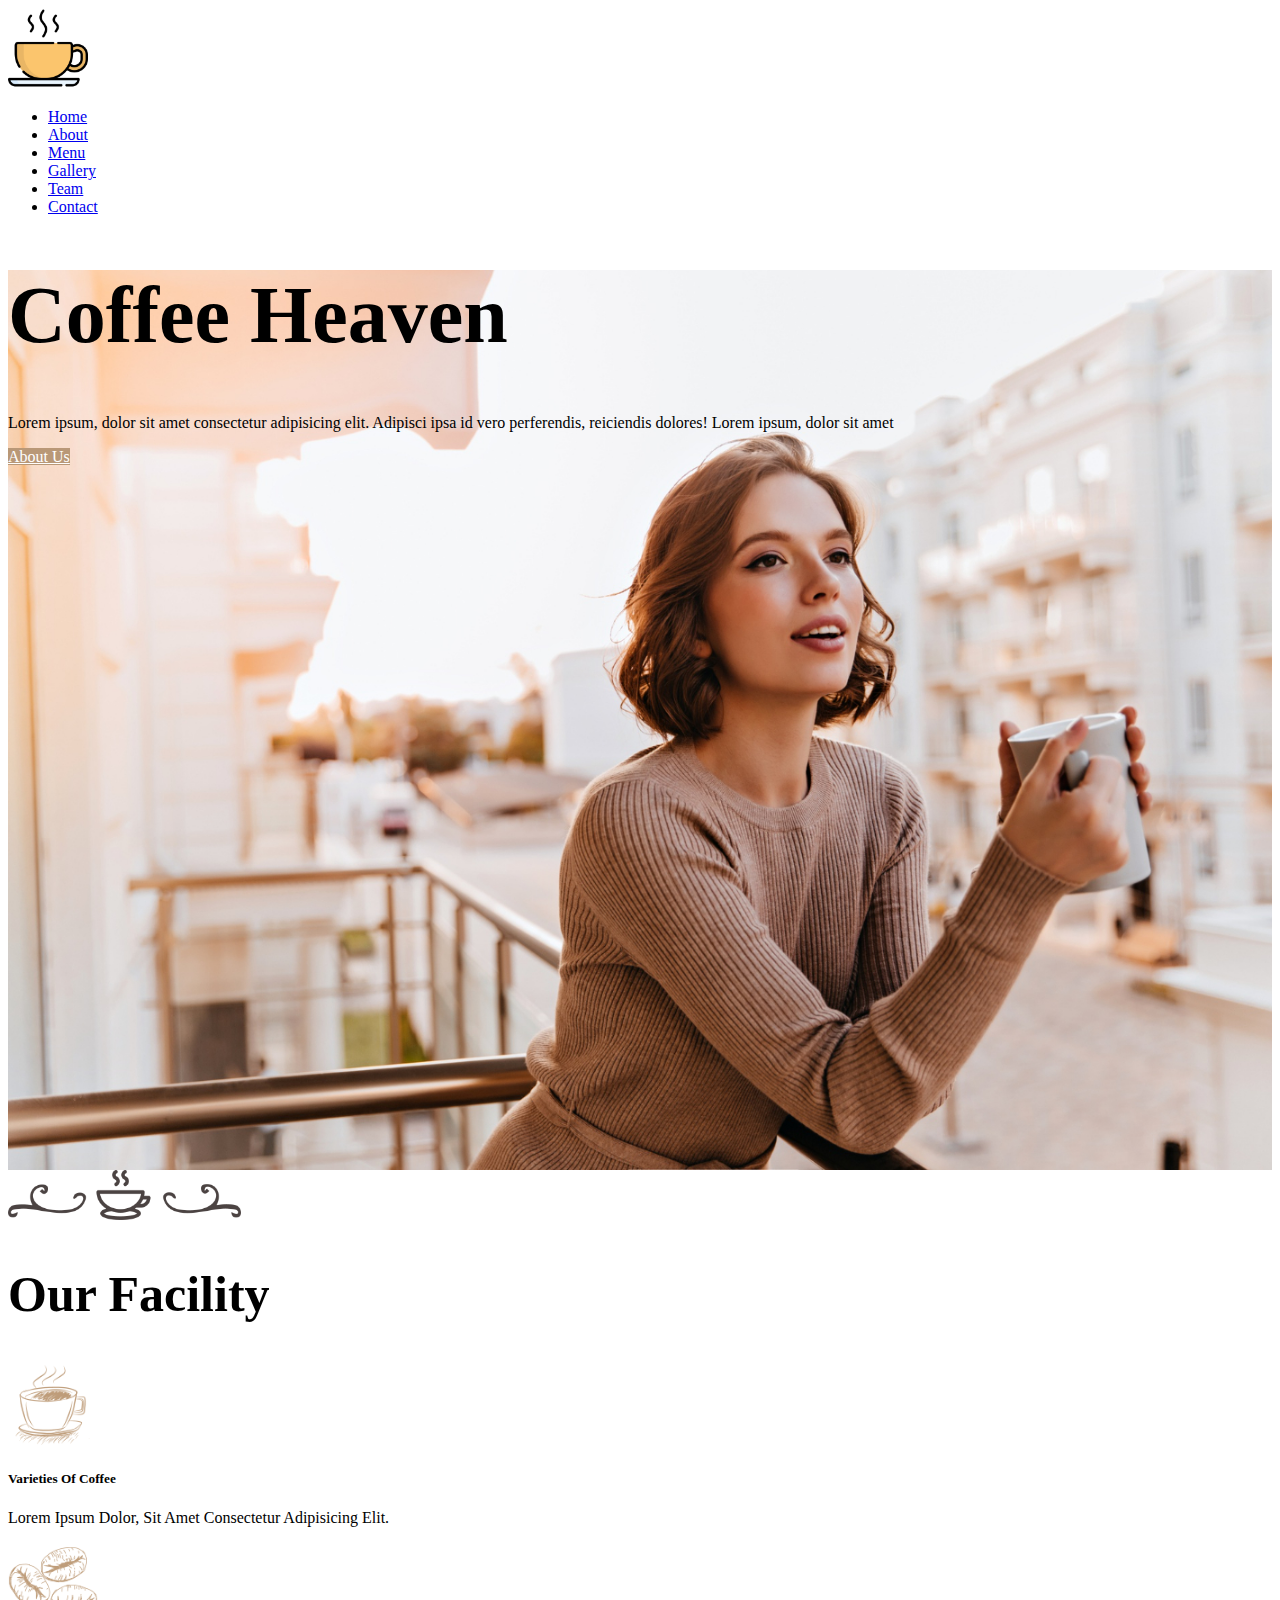
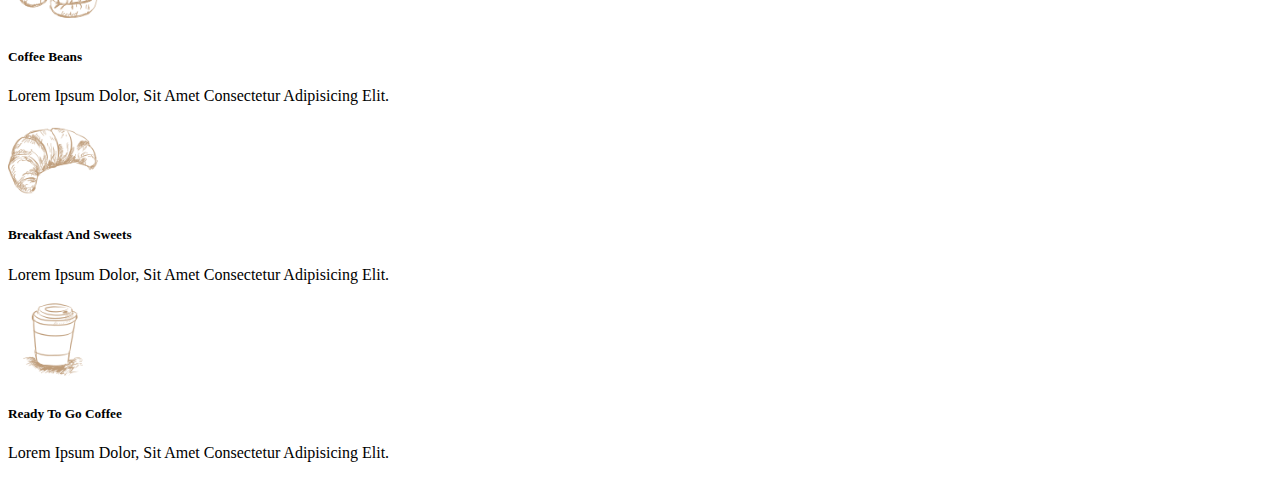
<file: herosection.html>
<!DOCTYPE html>
<html lang="en">

<head>
    <meta charset="UTF-8">
    <meta name="viewport" content="width=device-width, initial-scale=1.0">
    <!-- project title -->
    <title>facility using-bootstrap</title>
    <!-- favorite icon -->
    <link rel="shortcut icon" href="./assets/images/1.navimg.png" type="image/x-icon">
    <!-- bootstrap link -->
    <link href="https://cdn.jsdelivr.net/npm/bootstrap@5.3.7/dist/css/bootstrap.min.css" rel="stylesheet"
        integrity="sha384-LN+7fdVzj6u52u30Kp6M/trliBMCMKTyK833zpbD+pXdCLuTusPj697FH4R/5mcr" crossorigin="anonymous">
    <!-- css link -->
    <link rel="stylesheet" href="./style.css">
    <!-- cdn link -->
    <link rel="stylesheet" href="https://cdnjs.cloudflare.com/ajax/libs/font-awesome/6.7.2/css/all.min.css"
        integrity="sha512-Evv84Mr4kqVGRNSgIGL/F/aIDqQb7xQ2vcrdIwxfjThSH8CSR7PBEakCr51Ck+w+/U6swU2Im1vVX0SVk9ABhg=="
        crossorigin="anonymous" referrerpolicy="no-referrer" />

</head>

<body>
    <header>
        <header> <!-- parentContainer -->
        <nav class="navBar">
            <div class="container">
                <div class="row align-items-center py-2">
                    <!-- Left Column: Logo -->
                    <div class="col-6">
                        <a class="navbar-brand fw-bold text-primary" href="#">
                            <img src="./assets/images/1.navimg.png" alt="cup">
                        </a>
                    </div>
                    <!-- Right Column: Links -->
                    <div class="col-6 text-end">
                        <ul class="nav justify-content-end">
                            <li class="nav-item"><a class="nav-link text-dark" href="#">Home</a></li>
                            <li class="nav-item"><a class="nav-link text-dark" href="#">About</a></li>
                            <li class="nav-item"><a class="nav-link text-dark" href="#">Menu</a></li>
                            <li class="nav-item"><a class="nav-link text-dark" href="#">Gallery</a></li>
                            <li class="nav-item"><a class="nav-link text-dark" href="#">Team</a></li>
                            <li class="nav-item"><a class="nav-link text-dark" href="#">Contact</a></li>
                        </ul>
                    </div>
                </div>
            </div>
        </nav>
        
        <div class="hero-section">
            <div class="container">
                <div class="row d-flex align-items-center">
                    <div class="col-md-6 text-Black">
                        <h1 class="display-4 fw-bold">Coffee Heaven</h1>
                        <p class="lead">Lorem ipsum, dolor sit amet consectetur adipisicing elit. Adipisci ipsa id vero
                            perferendis, reiciendis dolores! Lorem ipsum, dolor sit amet</p>
                        <a href="#About" class="btn btn-primary px-4 py-2">About Us</a>
                    </div>
                </div>
            </div>
        </div>
    </header> <!-- parentContainer -->

    </header>
    <main> <!-- parentContainer -->
        

        <section class="facility-section py-5">
            <div class="container">
                <div class="row mb-4 text-center">
                    <div class="col">
                        <img src="./assets/images/heading-img.jpg" alt="icon" class="mb-2">
                        <h2 class="section-title fw-bold">Our Facility</h2>
                    </div>
                </div>

                <div class="row text-center">
                    <!-- Facility 1 -->
                    <div class="col-md-3 col-sm-6 mb-4">
                        <img src="./assets/images/4.1.facility.png" alt="Varieties of Coffee" style="height: 80px;">
                        <h5 class="fw-semibold mt-3">Varieties Of Coffee</h5>
                        <p class="text-muted small">Lorem Ipsum Dolor, Sit Amet Consectetur Adipisicing Elit.</p>
                    </div>

                    <!-- Facility 2 -->
                    <div class="col-md-3 col-sm-6 mb-4">
                        <img src="./assets/images/4.2.png" alt="Coffee Beans" style="height: 80px;">
                        <h5 class="fw-semibold mt-3">Coffee Beans</h5>
                        <p class="text-muted small">Lorem Ipsum Dolor, Sit Amet Consectetur Adipisicing Elit.</p>
                    </div>

                    <!-- Facility 3 -->
                    <div class="col-md-3 col-sm-6 mb-4">
                        <img src="./assets/images/4.3.png" alt="Breakfast" style="height: 80px;">
                        <h5 class="fw-semibold mt-3">Breakfast And Sweets</h5>
                        <p class="text-muted small">Lorem Ipsum Dolor, Sit Amet Consectetur Adipisicing Elit.</p>
                    </div>

                    <!-- Facility 4 -->
                    <div class="col-md-3 col-sm-6 mb-4">
                        <img src="./assets/images/4.4.png" alt="Ready Coffee" style="height: 80px;">
                        <h5 class="fw-semibold mt-3">Ready To Go Coffee</h5>
                        <p class="text-muted small">Lorem Ipsum Dolor, Sit Amet Consectetur Adipisicing Elit.</p>
                    </div>
                </div>
            </div>
        </section>
    </main> <!-- parentContainer -->
    <footer></footer> <!-- parentContainer -->
    <script src="https://cdn.jsdelivr.net/npm/bootstrap@5.3.7/dist/js/bootstrap.bundle.min.js"
        integrity="sha384-ndDqU0Gzau9qJ1lfW4pNLlhNTkCfHzAVBReH9diLvGRem5+R9g2FzA8ZGN954O5Q"
        crossorigin="anonymous"></script>
</body>

</html>
</file>
<file: style.css>
.navBar img {
    height: 80px;
}
.hero-section {
    background-image: url('./assets/images/hero_imgbackground.jpg');
    background-size: cover;
    background-position: center;
    background-repeat: no-repeat;
    position: relative;
    min-height: 100vh;
}
.btn {
    color: white;
    background-color: #b99877;
}

.hero-section h1 {
    font-family: "Merienda", serif;
    font-size: 80px;
}

.facility-section h2 {
    font-family: "Merienda", serif;
    font-size: 50px;
}
.mb-2 {
    height: 50px;
}
</file>
